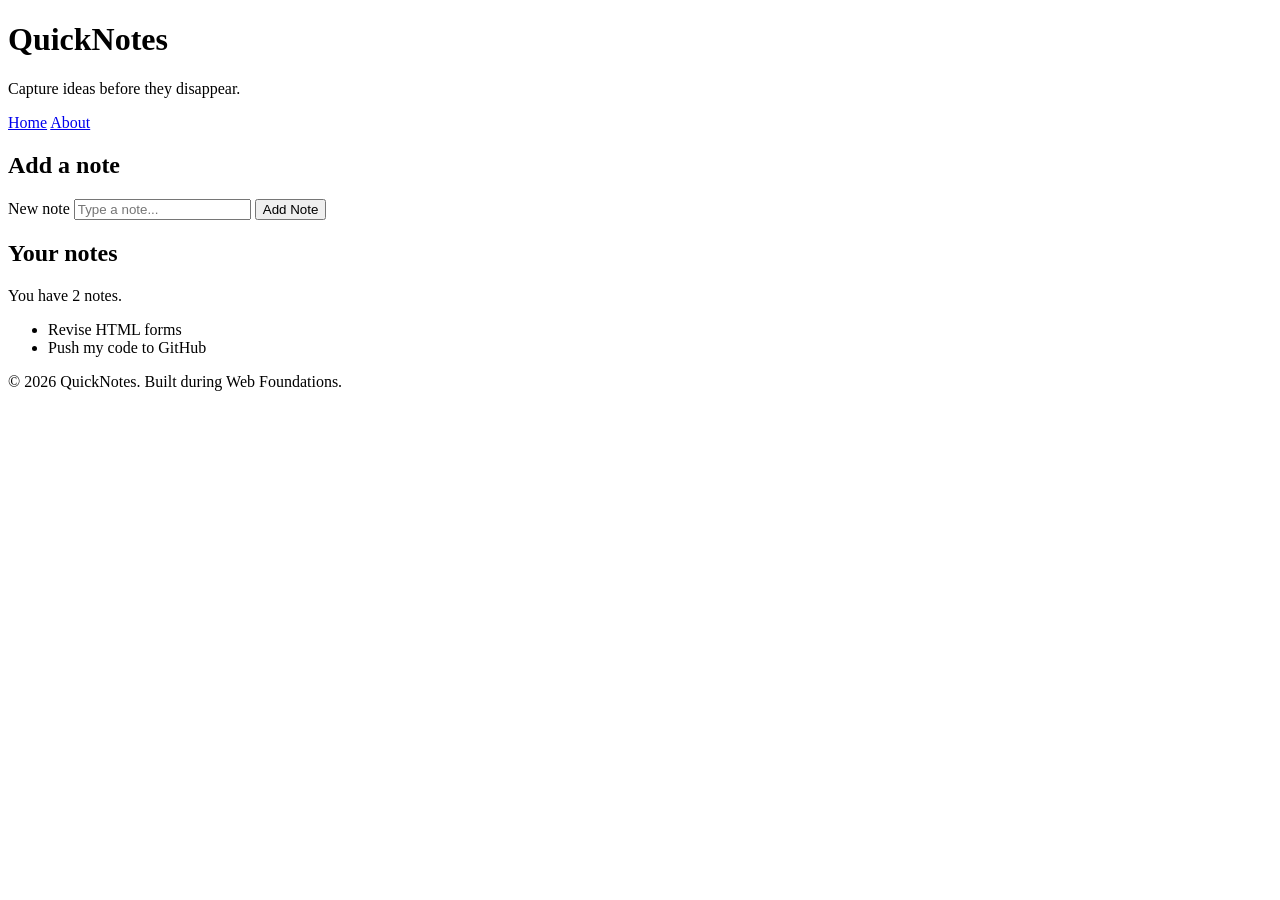
<file: day1/index.html>
<!DOCTYPE html>
<html lang="en">
  <head>
    <meta charset="UTF-8" />
    <meta name="viewport" content="width=device-width, initial-scale=1.0" />
    <title>QuickNotes</title>
  </head>
  <body>
    <header>
      <h1>QuickNotes</h1>
      <p>Capture ideas before they disappear.</p>
      <nav>
          <a href="index.html">Home</a>
          <a href="about.html">About</a>
        </nav>
    </header>
 
    <main>
      <section>
        <h2>Add a note</h2>
        <form id="note-form">
          <label for="note-input">New note</label>
          <input type="text" id="note-input" placeholder="Type a note..." />
          <button type="submit">Add Note</button>
        </form>
      </section>
 
      <section>
        <h2>Your notes</h2>
        <p id="note-count">You have 2 notes.</p>
        <ul id="notes-list">
          <li>Revise HTML forms</li>
          <li>Push my code to GitHub</li>
        </ul>
      </section>
    </main>
 
    <footer>
      <p>&copy; 2026 QuickNotes. Built during Web Foundations.</p>
    </footer>
  </body>
</html>
</file>
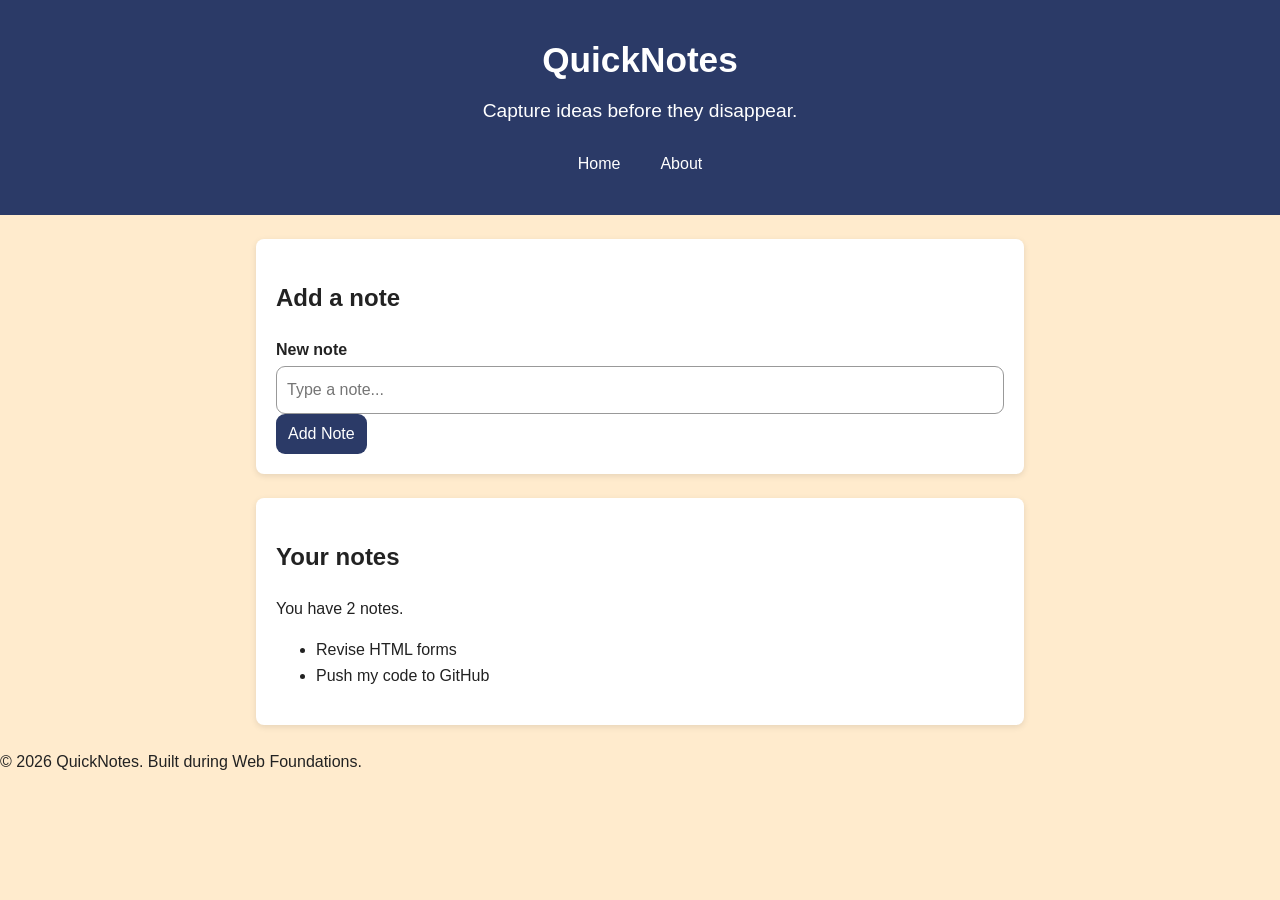
<file: day2/index.html>
<!DOCTYPE html>
<html lang="en">
  <head>
    <meta charset="UTF-8" />
    <meta name="viewport" content="width=device-width, initial-scale=1.0" />
    <title>QuickNotes</title>
     <link rel="stylesheet" href="style.css" />
  </head>
  <body>
    <header>
      <h1>QuickNotes</h1>
      <p>Capture ideas before they disappear.</p>
      <nav>
          <a href="index.html">Home</a>
          <a href="about.html">About</a>
        </nav>
    </header>
 
    <main>
      <section>
        <h2>Add a note</h2>
        <form id="note-form">
          <label for="note-input">New note</label>
          <input type="text" id="note-input" placeholder="Type a note..." />
          <button type="submit">Add Note</button>
        </form>
      </section>
 
      <section>
        <h2>Your notes</h2>
        <p id="note-count">You have 2 notes.</p>
        <ul id="notes-list">
          <li>Revise HTML forms</li>
          <li>Push my code to GitHub</li>
        </ul>
      </section>
    </main>
 
    <footer>
      <p>&copy; 2026 QuickNotes. Built during Web Foundations.</p>
    </footer>
  </body>
</html>
</file>
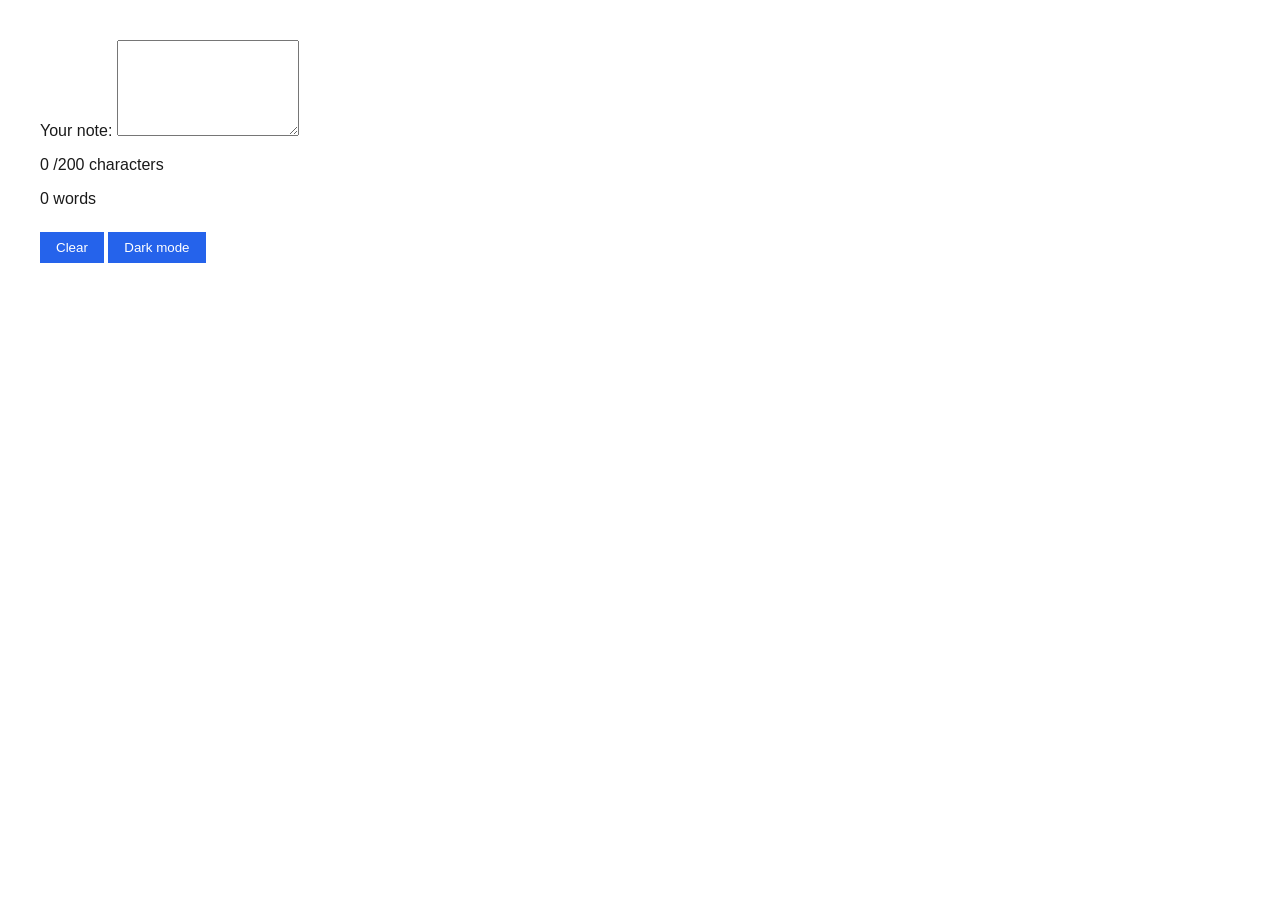
<file: day4/index.html>
<!DOCTYPE html>
<html lang="en">
    <head>
        <meta charset="UTF-8" />
        <meta name="viewport" content="width=device-width, initial-scale=1.0" />
        <title>Notes Draft</title>
        <link rel="stylesheet" href="style.css" />
            <script src="script.js" defer></script>
    </head>
    <body>
        <main>
            <label for="note-text">Your note:</label>
            <textarea id="note-text" rows="6"></textarea>

            <p id="char-count">0 / 200 characters</p>
            <p id="word-count">0 words</p>

            <button id="clear-btn">Clear</button>
            <button id="theme-toggle">Dark mode</button>
            </main>
    </body>
    </html>
</file>
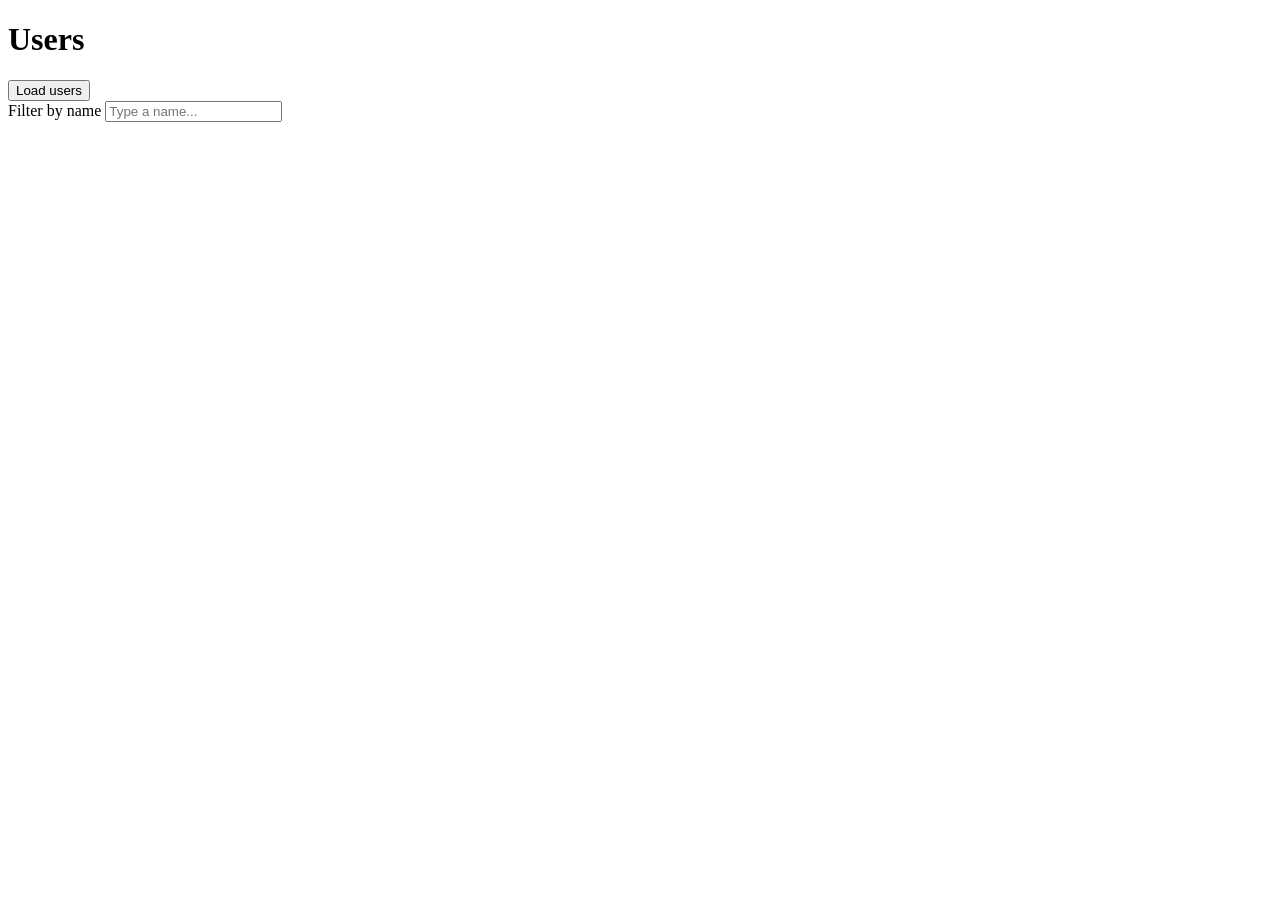
<file: day5/index.html>
<!DOCTYPE html>
<html lang="en">
<head>
  <meta charset="UTF-8">
  <meta name="viewport" content="width=device-width, initial-scale=1.0">
  <title>Day 5 - Users</title>
  <script src="users.js" defer></script>
</head>
<body>
  <h1>Users</h1>

  <button id="load-users" type="button">Load users</button>

  <div>
    <label for="filter-input">Filter by name</label>
    <input id="filter-input" type="text" placeholder="Type a name...">
  </div>

  <p id="status"></p>

  <ul id="users-list"></ul>
</body>
</html>
</file>
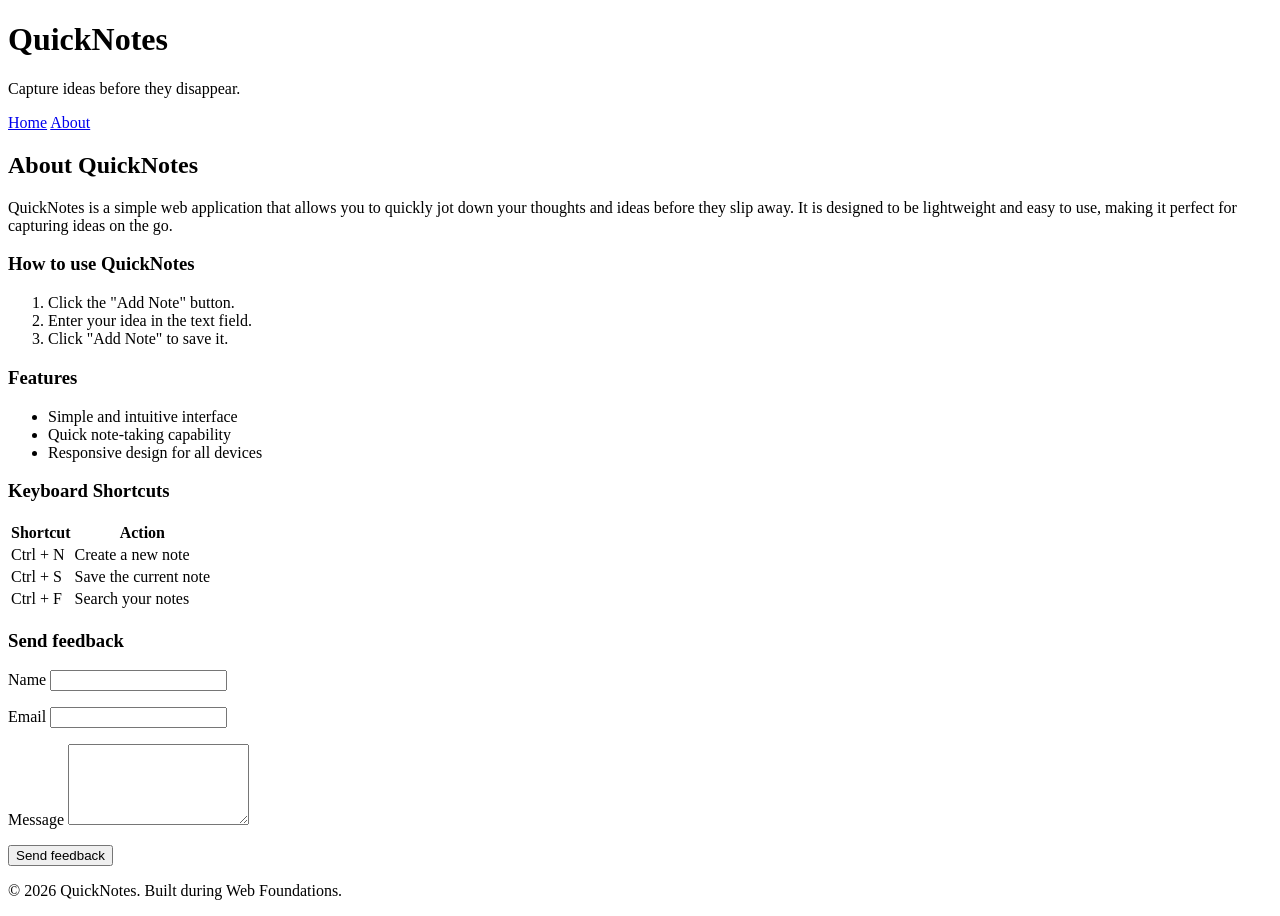
<file: day1/about.html>
<!DOCTYPE html>
<html lang="en">
  <head>
    <meta charset="UTF-8" />
    <meta name="viewport" content="width=device-width, initial-scale=1.0" />
    <title>QuickNotes</title>
  </head>
  <body>
    <header>
      <h1>QuickNotes</h1>
      <p>Capture ideas before they disappear.</p>
      <nav>
          <a href="index.html">Home</a>
          <a href="about.html">About</a>
        </nav>
    </header>
 
    <main>
      <h2>About QuickNotes</h2>
      <p>QuickNotes is a simple web application that allows you to quickly jot down your thoughts and ideas before they slip away. It is designed to be lightweight and easy to use, making it perfect for capturing ideas on the go.</p>
      <section>
        <h3>How to use QuickNotes</h3>
        <ol>
          <li>Click the "Add Note" button.</li>
          <li>Enter your idea in the text field.</li>
          <li>Click "Add Note" to save it.</li>
        </ol>
      </section>
      <h3>Features</h3>
      <ul>
        <li>Simple and intuitive interface</li>
        <li>Quick note-taking capability</li>
        <li>Responsive design for all devices</li>
      </ul>
      <section>
        <h3>Keyboard Shortcuts</h3>
         <table>
          <thead>
            <tr>
              <th>Shortcut</th>
              <th>Action</th>
            </tr>
          </thead>
          <tbody>
            <tr>
              <td>Ctrl + N</td>
              <td>Create a new note</td>
            </tr>
            <tr>
              <td>Ctrl + S</td>
              <td>Save the current note</td>
            </tr>
            <tr>
              <td>Ctrl + F</td>
              <td>Search your notes</td>
            </tr>
          </tbody>
        </table>
      </section>
      <section>
      <h3>Send feedback</h3>
              <form action="#" method="post">
          <p>
            <label for="name">Name</label>
            <input type="text" id="name" name="name" required />
          </p>
          <p>
            <label for="email">Email</label>
            <input type="email" id="email" name="email" required />
          </p>
          <p>
            <label for="message">Message</label>
            <textarea id="message" name="message" rows="5" required></textarea>
          </p>
          <button type="submit">Send feedback</button>
        </form>
    </section>

    </main>
    <footer>
    <p>&copy; 2026 QuickNotes. Built during Web Foundations.</p>
    </footer>
  </body>
</html>
</file>
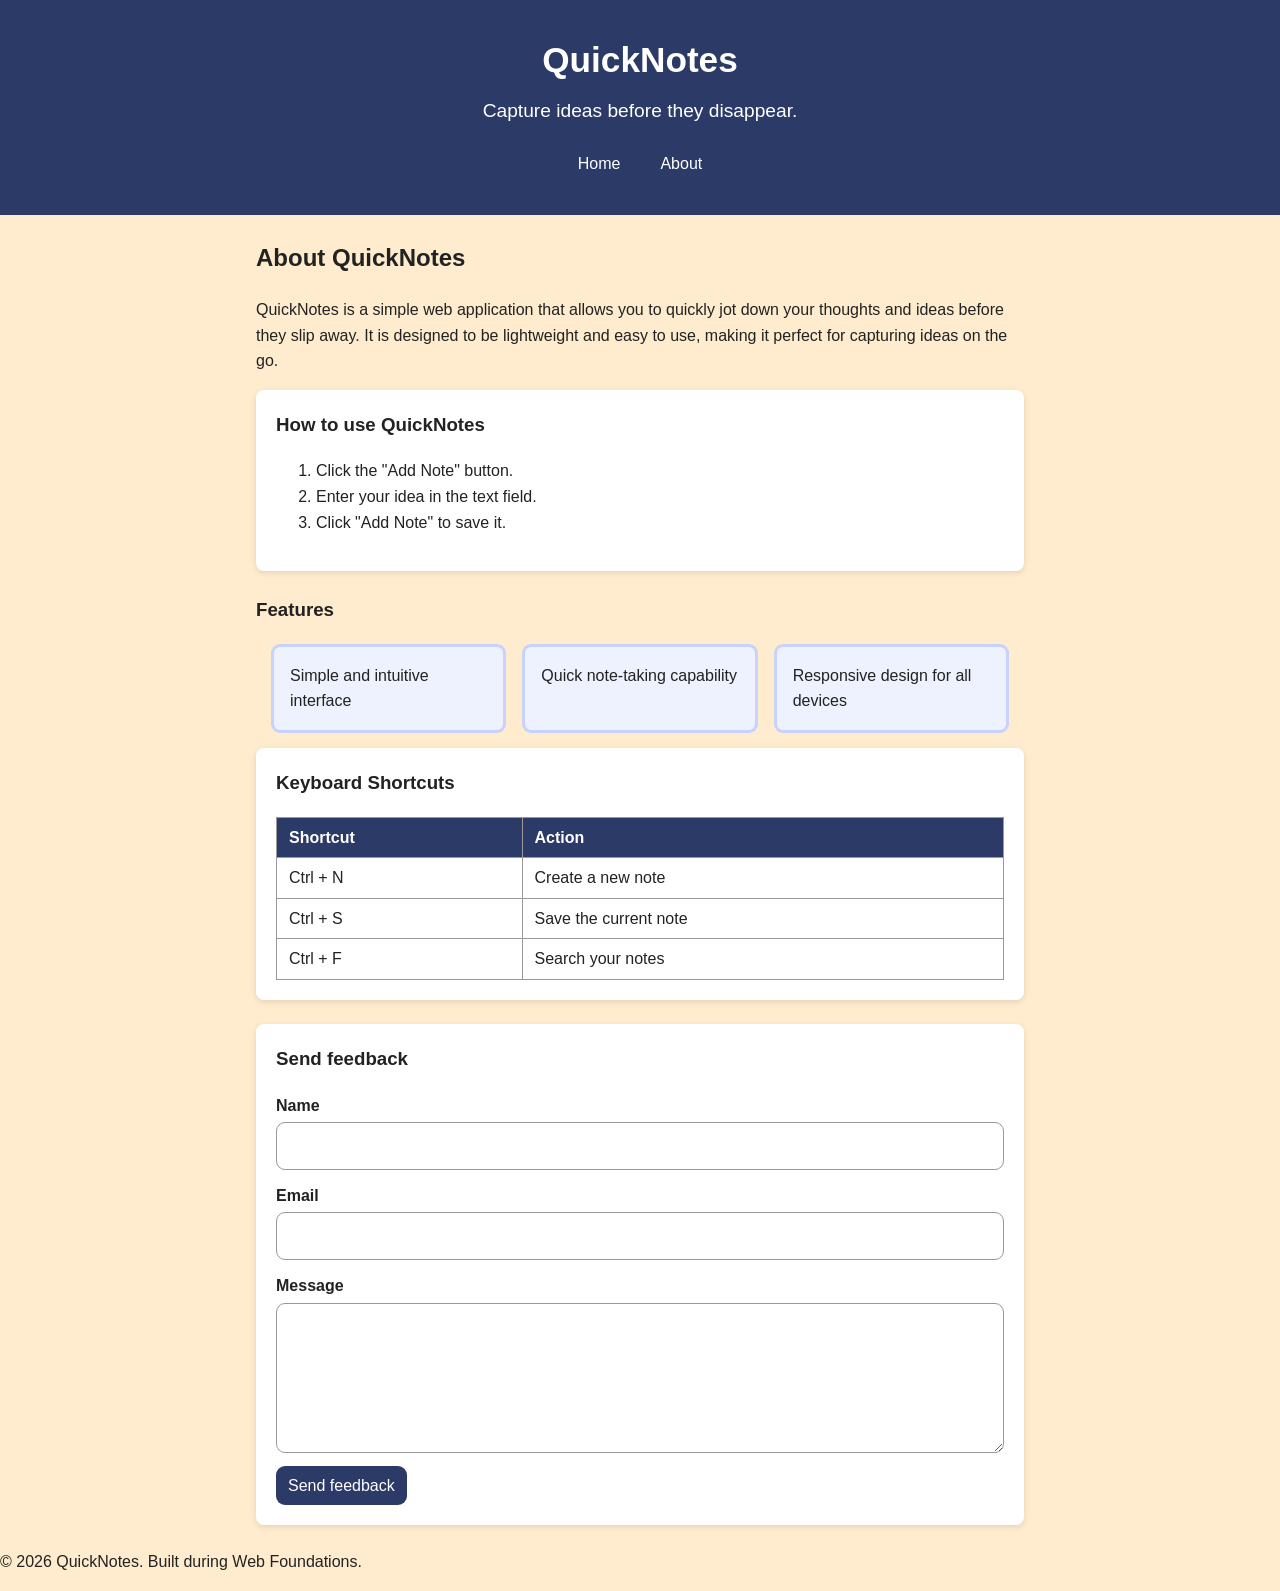
<file: day2/about.html>
<!DOCTYPE html>
<html lang="en">
  <head>
    <meta charset="UTF-8" />
    <meta name="viewport" content="width=device-width, initial-scale=1.0" />
    <title>QuickNotes</title>
     <link rel="stylesheet" href="style.css" />
  </head>
  <body>
    <header>
      <h1>QuickNotes</h1>
      <p>Capture ideas before they disappear.</p>
      <nav>
          <a href="index.html">Home</a>
          <a href="about.html">About</a>
        </nav>
    </header>
 
    <main>
      <h2>About QuickNotes</h2>
      <p>QuickNotes is a simple web application that allows you to quickly jot down your thoughts and ideas before they slip away. It is designed to be lightweight and easy to use, making it perfect for capturing ideas on the go.</p>
      <section>
        <h3>How to use QuickNotes</h3>
        <ol>
          <li>Click the "Add Note" button.</li>
          <li>Enter your idea in the text field.</li>
          <li>Click "Add Note" to save it.</li>
        </ol>
      </section>
      <h3>Features</h3>
      <ul class="features">
        <li>Simple and intuitive interface</li>
        <li>Quick note-taking capability</li>
        <li>Responsive design for all devices</li>
      </ul>
      <section>
        <h3>Keyboard Shortcuts</h3>
         <table>
          <thead>
            <tr>
              <th>Shortcut</th>
              <th>Action</th>
            </tr>
          </thead>
          <tbody>
            <tr>
              <td>Ctrl + N</td>
              <td>Create a new note</td>
            </tr>
            <tr>
              <td>Ctrl + S</td>
              <td>Save the current note</td>
            </tr>
            <tr>
              <td>Ctrl + F</td>
              <td>Search your notes</td>
            </tr>
          </tbody>
        </table>
      </section>
      <section>
      <h3>Send feedback</h3>
              <form action="#" method="post">
          <p>
            <label for="name">Name</label>
            <input type="text" id="name" name="name" required />
          </p>
          <p>
            <label for="email">Email</label>
            <input type="email" id="email" name="email" required />
          </p>
          <p>
            <label for="message">Message</label>
            <textarea id="message" name="message" rows="5" required></textarea>
          </p>
          <button type="submit">Send feedback</button>
        </form>
    </section>

    </main>
    <footer>
    <p>&copy; 2026 QuickNotes. Built during Web Foundations.</p>
    </footer>
  </body>
</html>
</file>
<file: day2/style.css>
/* Reset and base */
*,
*::before,
*::after {
  box-sizing: border-box;
}

body {
  margin: 0;
  font-family: Arial, Helvetica, sans-serif;
  line-height: 1.6;
  color: #222;
  background: blanchedalmond;
}

/* Header */
header {
  background: #2b3a67;
  color: #fff;
  text-align: center;
  padding: 32px 16px;
}

header h1 {
  margin: 0 0 8px;
  font-size: 2.2rem;
}

header p {
  margin: 0 0 18px;
  font-size: 1.2rem;
}

/* Navigation */
nav {
  display: flex;
  justify-content: center;
  gap: 16px;
}

nav a {
  color: #fff;
  text-decoration: none;
  padding: 6px 12px;
  border-radius: 4px;
  transition: background-color 0.2s ease, color 0.2s ease;
}

nav a:hover,
nav a:focus {
  background: #fff;
  color: #2b3a67;
}

/* Main and section cards */
main {
  max-width: 800px;
  margin: 24px auto;
  padding: 0 16px;
}

section {
  background: #fff;
  padding: 20px;
  margin-bottom: 24px;
  border-radius: 8px;
  box-shadow: 0 2px 6px rgba(0, 0, 0, 0.1);
}

section h3 {
  margin-top: 0;
}

/* Features grid */
.features {
  list-style: none;
  margin: 15px ;
  padding: 0;
  display: grid;
  grid-template-columns: repeat(auto-fit, minmax(180px, 1fr));
  gap: 16px;
}

.features li {
  background: #eef2ff;
  border: 3px solid #c7d2fe;
  border-radius: 9px;
  padding: 16px;
}

/* Shortcuts table */
table {
  width: 100%;
  border-collapse: collapse;
}

th,
td {
  border: 1px solid #999;
  padding: 7px 12px;
  text-align: left;
}

th {
  background: #2b3a67;
  color: #fff;
}

/* Feedback form */
form p {
  margin: 0 0 13px;
}

label {
  display: block;
  margin-bottom: 4px;
  font-weight: bold;
}

input,
textarea {
  display: block;
  width: 100%;
  padding: 10px;
  border: 1px solid #999;
  border-radius: 9px;
  font: inherit;
}

button {
  padding: 7px 12px;
  border: none;
  border-radius: 9px;
  background: #2b3a67;
  color: #fff;
  font: inherit;
  cursor: pointer;
  transition: background-color 0.2s ease, transform 0.2s ease;
}

button:hover {
  background: #4a5fa8;
  transform: translateY(-2px);
}

/* Small screens */
@media (max-width: 600px) {
  header {
    padding: 16px 8px;
  }

  header h1 {
    font-size: 1.6rem;
  }

  header p {
    font-size: 0.95rem;
  }

  section {
    padding: 14px;
  }
}
</file>
<file: day4/style.css>
:root {
    --bg-color: #ffffff;
    --text-color: #1a1a1a;
    --accent-color: #2563eb; 
}

body.dark {
    --bg-color: #1a1a1a;
    --text-color: #f0f0f0;
    --accent-color: #60a5fa;
}

body {
    background-color: var(--bg-color);
    color: var(--text-color);
    font-family: sans-serif;
    padding: 2rem;
    transition: background-color 0.3s, color 0.3s;
}

button {
    background-color: var(--accent-color);
    color: white;
    border: none;
    padding: 0.5rem 1rem;
    margin-top: 0.5rem;
    cursor: pointer;
}

.warning {
    color: orange;
}

.over {
    color: red;
font-weight: bold;
}
</file>
